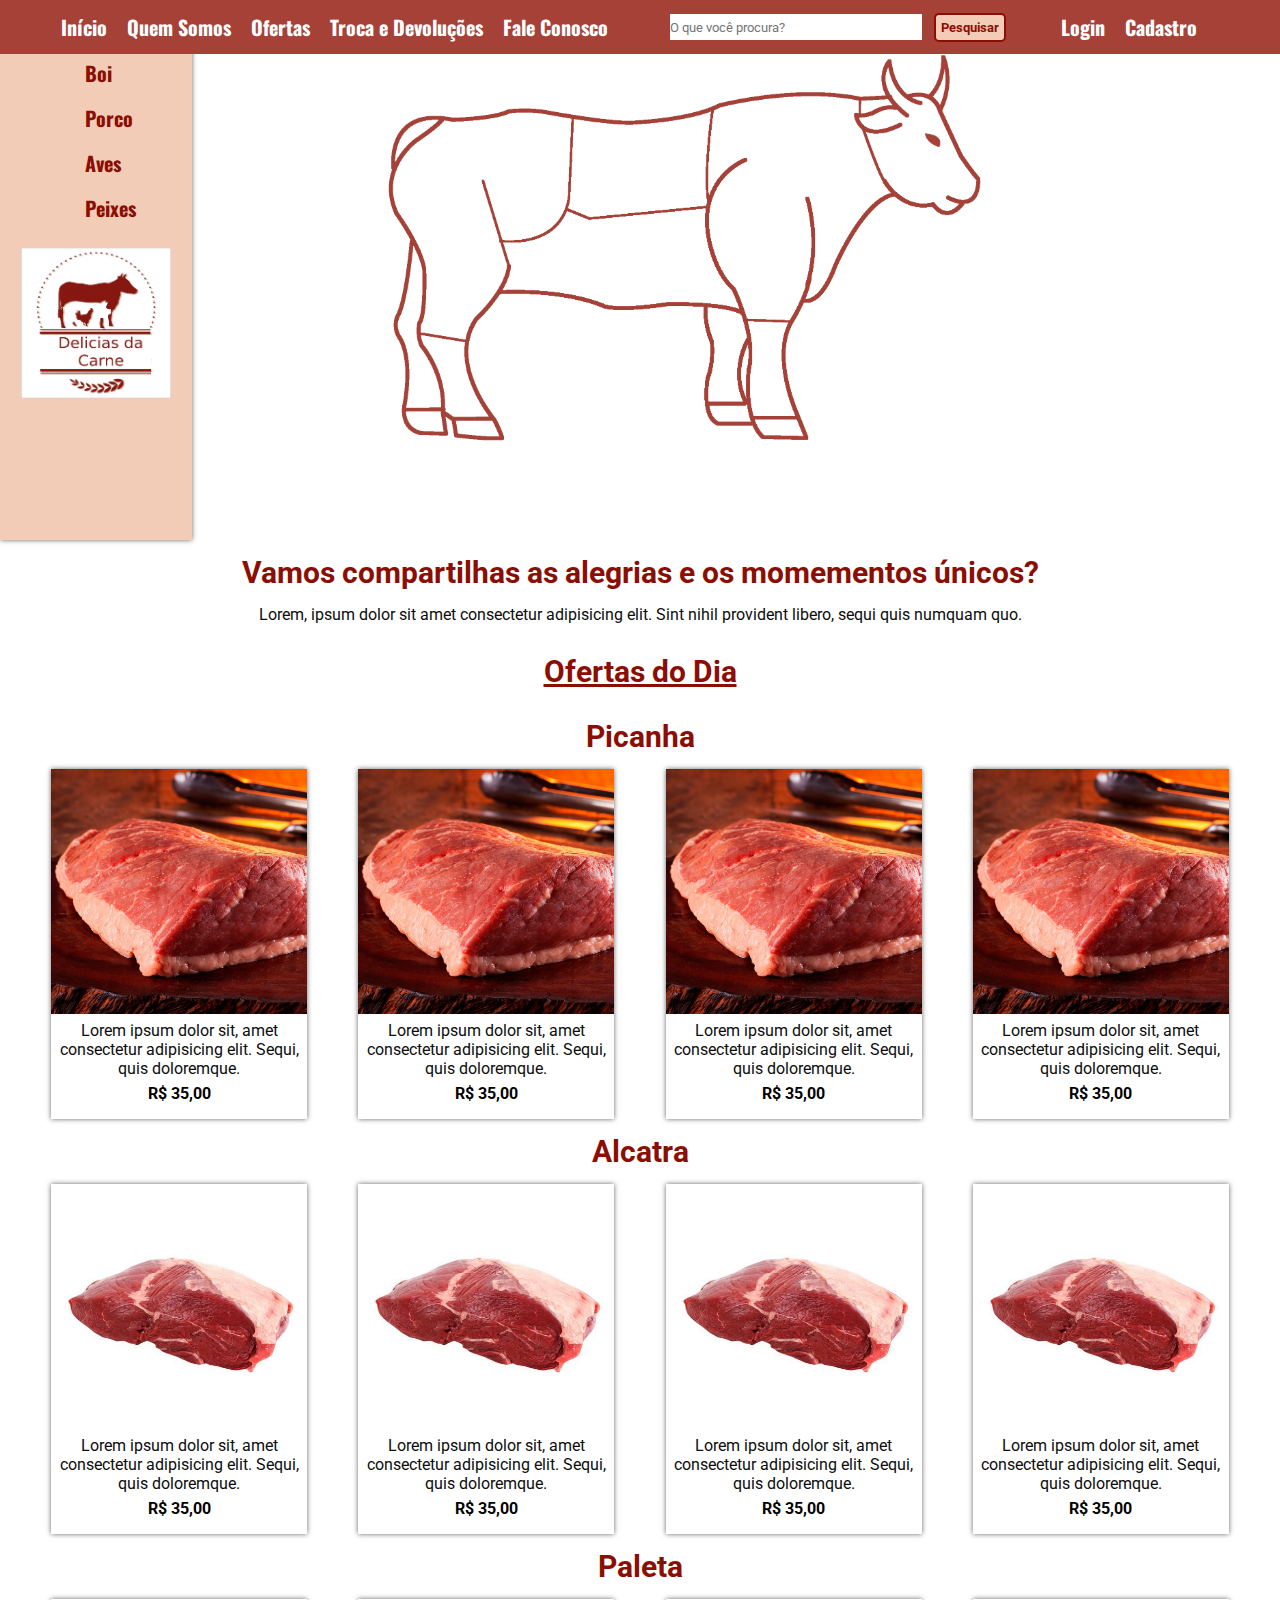
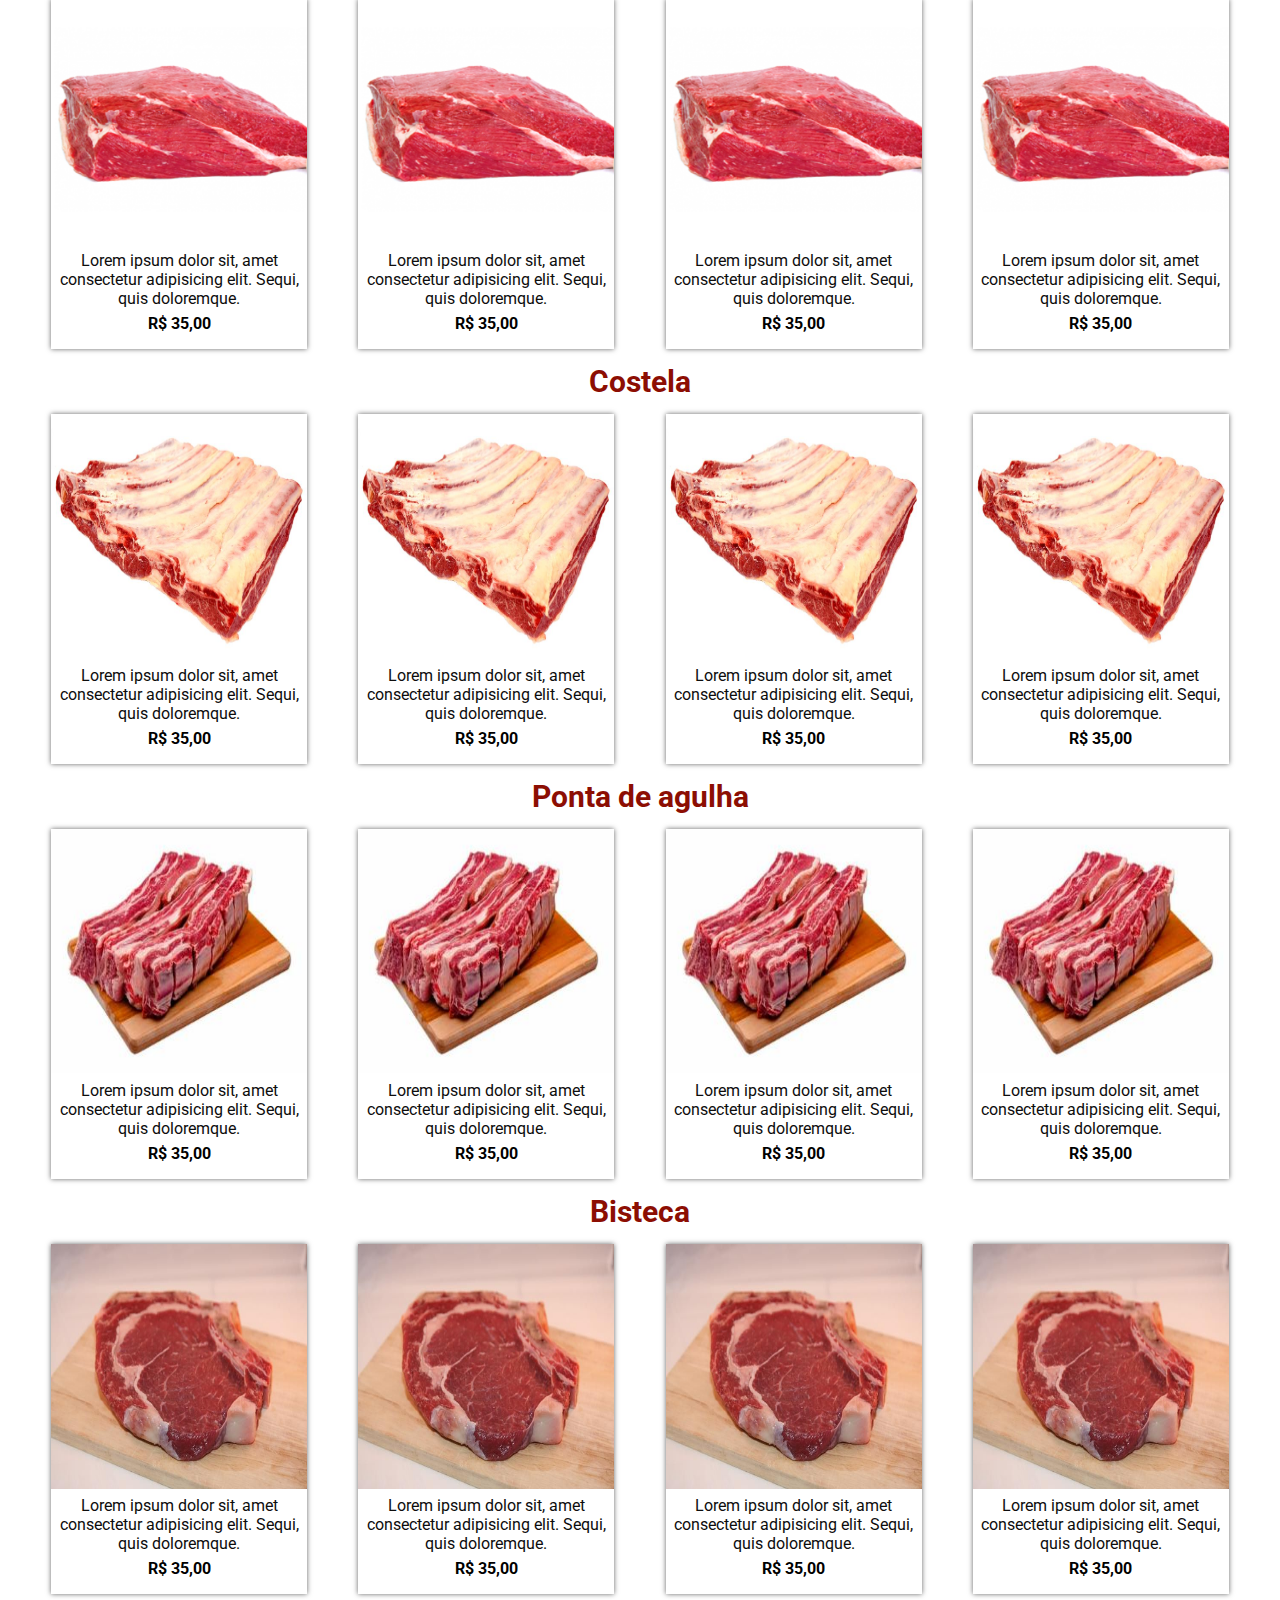
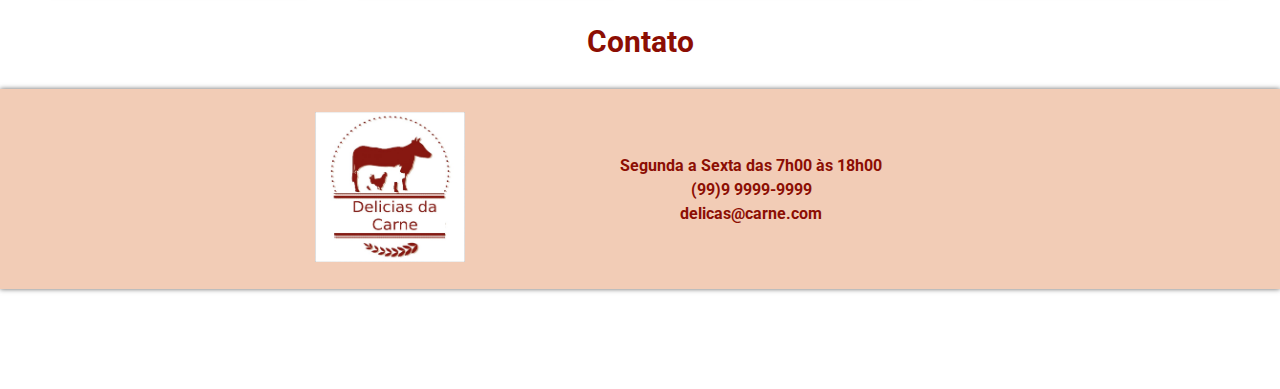
<file: index.html>
<!DOCTYPE html>
<html>

<head>
  <meta charset="utf-8">
  <meta name="viewport" content="width=device-width">
  <title>Delicias da Carne</title>
  <link href="style.css" rel="stylesheet" type="text/css" />
  <link rel="stylesheet" href="https://cdnjs.cloudflare.com/ajax/libs/font-awesome/4.7.0/css/font-awesome.css" integrity="sha512-5A8nwdMOWrSz20fDsjczgUidUBR8liPYU+WymTZP1lmY9G6Oc7HlZv156XqnsgNUzTyMefFTcsFH/tnJE/+xBg==" crossorigin="anonymous" referrerpolicy="no-referrer" />
</head>

<body>
    <nav>
      <ul class="menu">
        <li><a href="#sidebar">Início</a></li>
        <li><a href="#">Quem Somos</a></li>
        <li><a href="#ofertass">Ofertas</a></li>
        <li><a href="#">Troca e Devoluções</a></li>
        <li><a href="#faleConosco">Fale Conosco</a></li>
      </ul>
      <div id="menuDin">
      </div>
       <div class="barra">
        <i class="fa fa-bars"></i>
      </div>
      <div class="busca">
        <input type="text" placeholder="O que você procura?" id="busca">
        <input type="button" value="Pesquisar" id="botaoF">
      </div>
      <ul class="login">
          <li><a href="#">Login</a></li>
          <li><a href="#">Cadastro</a></li>
      </ul>
    </nav>
  <main>
    <div id="sidebar">
      <h1 class="lateral">Categorias</h1>
      <ul class="lateral">
        <li><a href="index.html">Boi</a></li>
        <li><a href="suino.html">Porco</a></li>
        <li><a href="#">Aves</a></li>
        <li><a href="#">Peixes</a></li>
      </ul>
      <figure>
        <img src="Projeto/Logo.jpg" alt="">
      </figure>
    </div>
    <div id="pedacos">
       <div id="hero">
          <div class="heroInterno"></div>
       </div>
       <div id="vazia"></div>
    </div>
  </main>
    <div id="texto">
      <h2>Vamos compartilhas as alegrias e os momementos únicos?</h2>
      <p id="ofertass">Lorem, ipsum dolor sit amet consectetur adipisicing elit. Sint nihil provident libero, sequi quis numquam quo.</p>
    </div>
      <h2 id="ofertas">Ofertas do Dia</h2>
      <h2>Picanha</h2>
    <div class="cardMae">
      <div class="filho">
        <div class="imagemCard"><img src="Projeto/Boi/Picanha.jpg" alt=""></div>
        <div class="textoCard"><p>Lorem ipsum dolor sit, amet consectetur adipisicing elit. Sequi, quis doloremque. </p></div>
        <div class="valorCard"><p>R$ 35,00</p></div>
      </div>
      <div class="filho">
        <div class="imagemCard"><img src="Projeto/Boi/Picanha.jpg" alt=""></div>
        <div class="textoCard"><p>Lorem ipsum dolor sit, amet consectetur adipisicing elit. Sequi, quis doloremque. </p></div>
        <div class="valorCard"><p>R$ 35,00</p></div>
      </div>
 <div class="filho">
        <div class="imagemCard"><img src="Projeto/Boi/Picanha.jpg" alt=""></div>
        <div class="textoCard"><p>Lorem ipsum dolor sit, amet consectetur adipisicing elit. Sequi, quis doloremque. </p></div>
        <div class="valorCard"><p>R$ 35,00</p></div>
      </div>
      <div class="filho">
        <div class="imagemCard"><img src="Projeto/Boi/Picanha.jpg" alt=""></div>
        <div class="textoCard"><p>Lorem ipsum dolor sit, amet consectetur adipisicing elit. Sequi, quis doloremque. </p></div>
        <div class="valorCard"><p>R$ 35,00</p></div>
      </div>
    </div>
  <h2>Alcatra</h2>
    <div class="cardMae">
      <div class="filho">
        <div class="imagemCard"><img src="Projeto/Boi/alcatra.jpg" alt=""></div>
        <div class="textoCard"><p>Lorem ipsum dolor sit, amet consectetur adipisicing elit. Sequi, quis doloremque. </p></div>
        <div class="valorCard"><p>R$ 35,00</p></div>
      </div>
      <div class="filho">
        <div class="imagemCard"><img src="Projeto/Boi/alcatra.jpg" alt=""></div>
        <div class="textoCard"><p>Lorem ipsum dolor sit, amet consectetur adipisicing elit. Sequi, quis doloremque. </p></div>
        <div class="valorCard"><p>R$ 35,00</p></div>
      </div>
      <div class="filho">
        <div class="imagemCard"><img src="Projeto/Boi/alcatra.jpg" alt=""></div>
        <div class="textoCard"><p>Lorem ipsum dolor sit, amet consectetur adipisicing elit. Sequi, quis doloremque. </p></div>
        <div class="valorCard"><p>R$ 35,00</p></div>
      </div>
      <div class="filho">
        <div class="imagemCard"><img src="Projeto/Boi/alcatra.jpg" alt=""></div>
        <div class="textoCard"><p>Lorem ipsum dolor sit, amet consectetur adipisicing elit. Sequi, quis doloremque. </p></div>
        <div class="valorCard"><p>R$ 35,00</p></div>
      </div>
    </div>
    <h2>Paleta</h2>
    <div class="cardMae">
      <div class="filho">
        <div class="imagemCard"><img src="Projeto/Boi/Paleta.jpg" alt=""></div>
        <div class="textoCard"><p>Lorem ipsum dolor sit, amet consectetur adipisicing elit. Sequi, quis doloremque. </p></div>
        <div class="valorCard"><p>R$ 35,00</p></div>
      </div>
      <div class="filho">
        <div class="imagemCard"><img src="Projeto/Boi/Paleta.jpg" alt=""></div>
        <div class="textoCard"><p>Lorem ipsum dolor sit, amet consectetur adipisicing elit. Sequi, quis doloremque. </p></div>
        <div class="valorCard"><p>R$ 35,00</p></div>
      </div>
      <div class="filho">
        <div class="imagemCard"><img src="Projeto/Boi/Paleta.jpg" alt=""></div>
        <div class="textoCard"><p>Lorem ipsum dolor sit, amet consectetur adipisicing elit. Sequi, quis doloremque. </p></div>
        <div class="valorCard"><p>R$ 35,00</p></div>
      </div>
      <div class="filho">
        <div class="imagemCard"><img src="Projeto/Boi/Paleta.jpg" alt=""></div>
        <div class="textoCard"><p>Lorem ipsum dolor sit, amet consectetur adipisicing elit. Sequi, quis doloremque. </p></div>
        <div class="valorCard"><p>R$ 35,00</p></div>
      </div>
    </div>
    <h2>Costela</h2>
    <div class="cardMae">
      <div class="filho">
        <div class="imagemCard"><img src="Projeto/Boi/Costela.jpeg" alt=""></div>
        <div class="textoCard"><p>Lorem ipsum dolor sit, amet consectetur adipisicing elit. Sequi, quis doloremque. </p></div>
        <div class="valorCard"><p>R$ 35,00</p></div>
      </div>
      <div class="filho">
        <div class="imagemCard"><img src="Projeto/Boi/Costela.jpeg" alt=""></div>
        <div class="textoCard"><p>Lorem ipsum dolor sit, amet consectetur adipisicing elit. Sequi, quis doloremque. </p></div>
        <div class="valorCard"><p>R$ 35,00</p></div>
      </div>
      <div class="filho">
        <div class="imagemCard"><img src="Projeto/Boi/Costela.jpeg" alt=""></div>
        <div class="textoCard"><p>Lorem ipsum dolor sit, amet consectetur adipisicing elit. Sequi, quis doloremque. </p></div>
        <div class="valorCard"><p>R$ 35,00</p></div>
      </div>
      <div class="filho">
        <div class="imagemCard"><img src="Projeto/Boi/Costela.jpeg" alt=""></div>
        <div class="textoCard"><p>Lorem ipsum dolor sit, amet consectetur adipisicing elit. Sequi, quis doloremque. </p></div>
        <div class="valorCard"><p>R$ 35,00</p></div>
      </div>
    </div>
    <h2>Ponta de agulha</h2>
    <div class="cardMae">
      <div class="filho">
        <div class="imagemCard"><img src="Projeto/Boi/Ponta de agulha.jpg" alt=""></div>
        <div class="textoCard"><p>Lorem ipsum dolor sit, amet consectetur adipisicing elit. Sequi, quis doloremque. </p></div>
        <div class="valorCard"><p>R$ 35,00</p></div>
      </div>
      <div class="filho">
        <div class="imagemCard"><img src="Projeto/Boi/Ponta de agulha.jpg" alt=""></div>
        <div class="textoCard"><p>Lorem ipsum dolor sit, amet consectetur adipisicing elit. Sequi, quis doloremque. </p></div>
        <div class="valorCard"><p>R$ 35,00</p></div>
      </div>
      <div class="filho">
        <div class="imagemCard"><img src="Projeto/Boi/Ponta de agulha.jpg" alt=""></div>
        <div class="textoCard"><p>Lorem ipsum dolor sit, amet consectetur adipisicing elit. Sequi, quis doloremque. </p></div>
        <div class="valorCard"><p>R$ 35,00</p></div>
      </div>
      <div class="filho">
        <div class="imagemCard"><img src="Projeto/Boi/Ponta de agulha.jpg" alt=""></div>
        <div class="textoCard"><p>Lorem ipsum dolor sit, amet consectetur adipisicing elit. Sequi, quis doloremque. </p></div>
        <div class="valorCard"><p>R$ 35,00</p></div>
      </div>
    </div>
    <h2>Bisteca</h2>
    <div class="cardMae">
      <div class="filho">
        <div class="imagemCard"><img src="Projeto/Boi/Bisteca.jpg" alt=""></div>
        <div class="textoCard"><p>Lorem ipsum dolor sit, amet consectetur adipisicing elit. Sequi, quis doloremque. </p></div>
        <div class="valorCard"><p>R$ 35,00</p></div>
      </div>
      <div class="filho">
        <div class="imagemCard"><img src="Projeto/Boi/Bisteca.jpg" alt=""></div>
        <div class="textoCard"><p>Lorem ipsum dolor sit, amet consectetur adipisicing elit. Sequi, quis doloremque. </p></div>
        <div class="valorCard"><p>R$ 35,00</p></div>
      </div>
      <div class="filho">
        <div class="imagemCard"><img src="Projeto/Boi/Bisteca.jpg" alt=""></div>
        <div class="textoCard"><p>Lorem ipsum dolor sit, amet consectetur adipisicing elit. Sequi, quis doloremque. </p></div>
        <div class="valorCard"><p>R$ 35,00</p></div>
      </div>
      <div class="filho">
        <div class="imagemCard"><img src="Projeto/Boi/Bisteca.jpg" alt=""></div>
        <div class="textoCard"><p>Lorem ipsum dolor sit, amet consectetur adipisicing elit. Sequi, quis doloremque. </p></div>
        <div class="valorCard"><p>R$ 35,00</p></div>
      </div>
    </div>
    <h2 id="faleConosco">Contato</h2>
    <footer>
      <figure>
        <img src="Projeto/Logo.jpg" alt="">
      </figure>
      <div id="rodape">
      <ul>
        <li>Segunda a Sexta das 7h00 às 18h00</li>
        <li>(99)9 9999-9999</li>
        <li>delicas@carne.com</li>
      </ul>
      </div>
    </footer>
  <script src="script.js"></script>

</body>

</html>
</file>
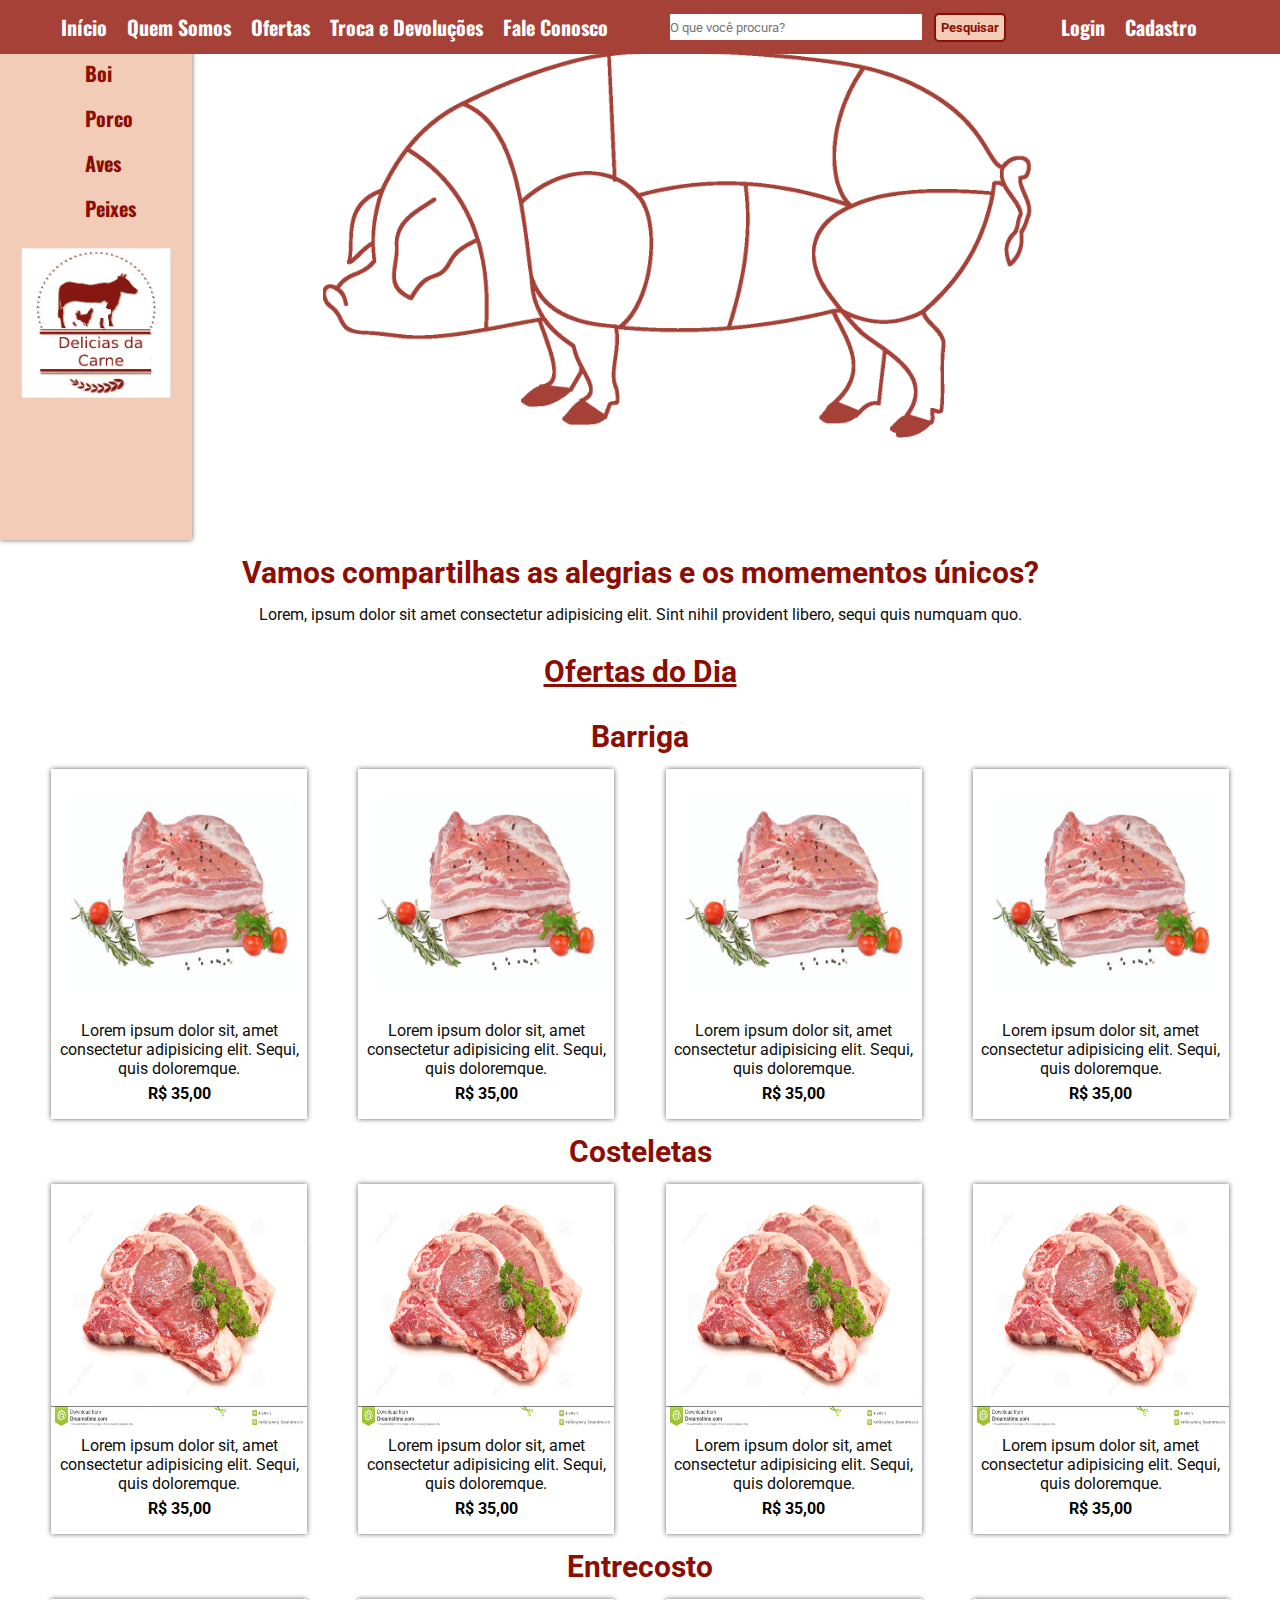
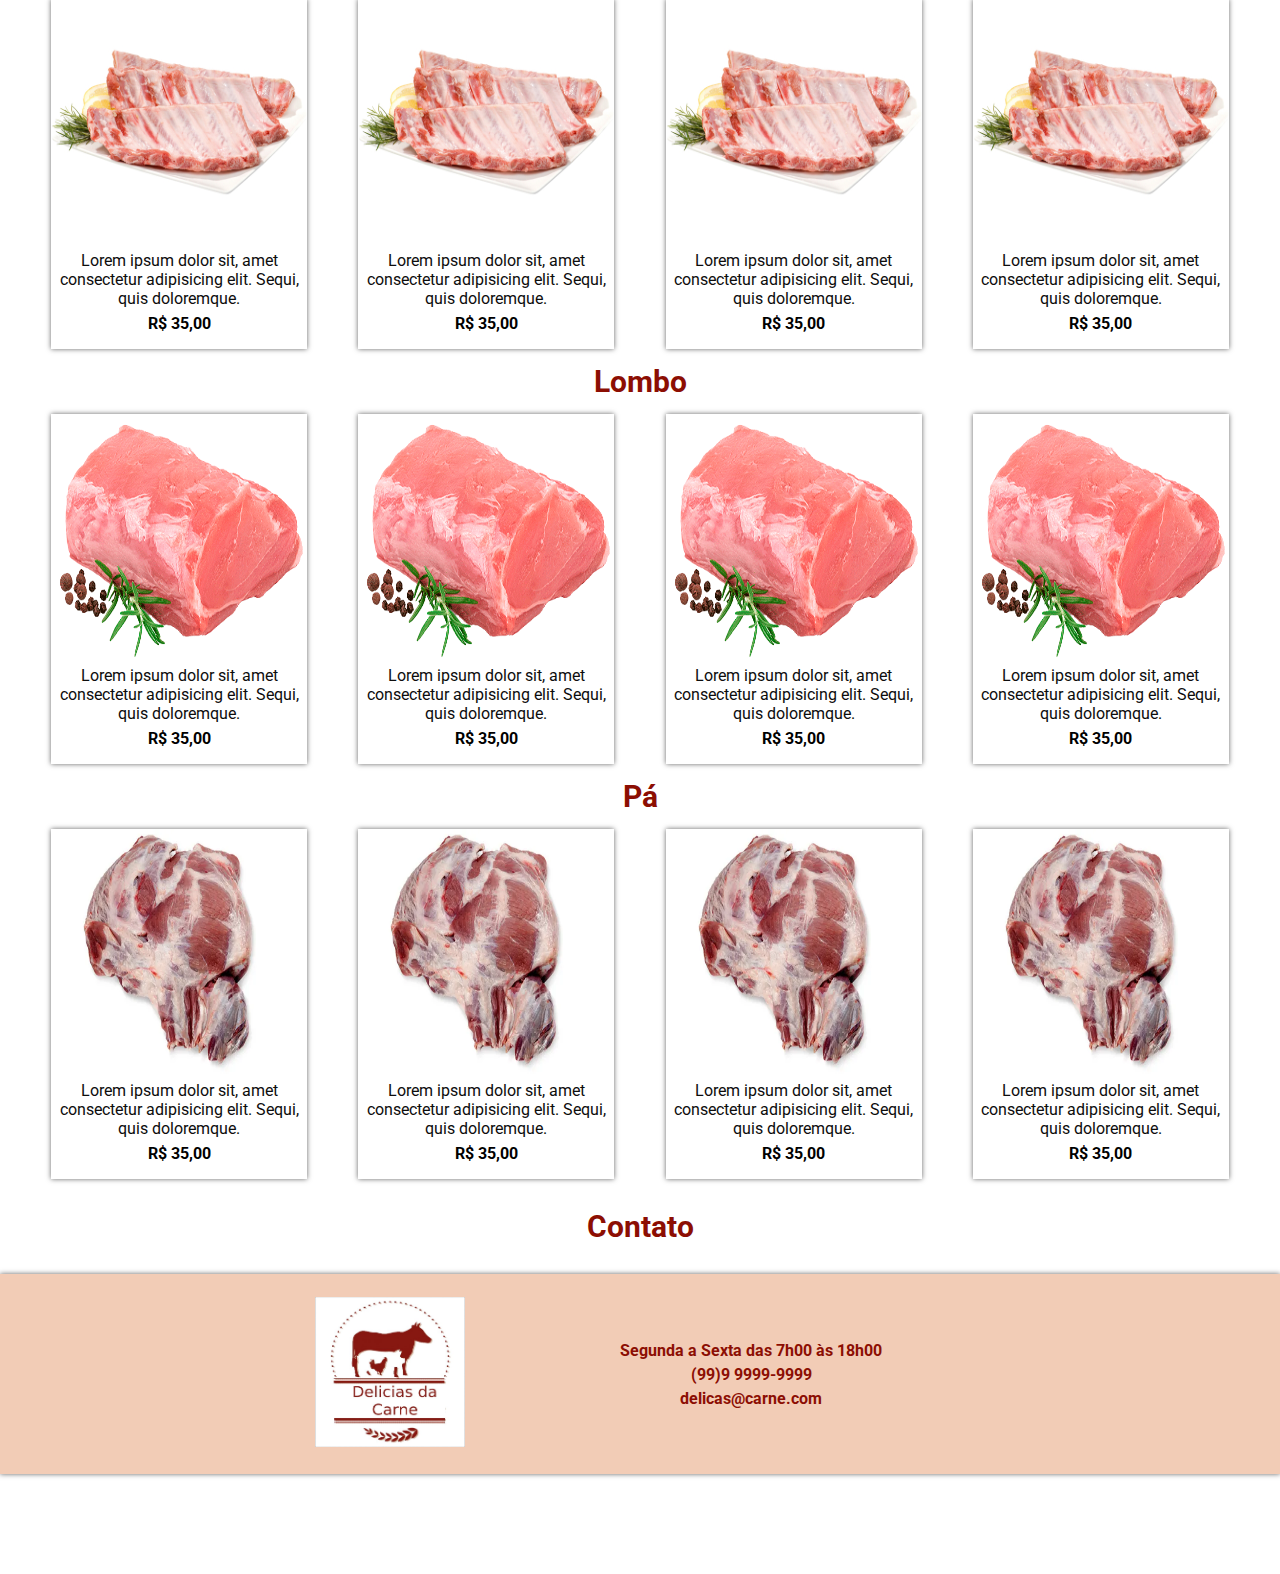
<file: suino.html>
<!DOCTYPE html>
<html>

<head>
  <meta charset="utf-8">
  <meta name="viewport" content="width=device-width">
  <title>replit</title>
  <link href="style.css" rel="stylesheet" type="text/css" />
  <link rel="stylesheet" href="https://cdnjs.cloudflare.com/ajax/libs/font-awesome/4.7.0/css/font-awesome.css" integrity="sha512-5A8nwdMOWrSz20fDsjczgUidUBR8liPYU+WymTZP1lmY9G6Oc7HlZv156XqnsgNUzTyMefFTcsFH/tnJE/+xBg==" crossorigin="anonymous" referrerpolicy="no-referrer" />
</head>

<body>
    <nav>
      <ul class="menu">
        <li><a href="#sidebar">Início</a></li>
        <li><a href="#">Quem Somos</a></li>
        <li><a href="#ofertass">Ofertas</a></li>
        <li><a href="#">Troca e Devoluções</a></li>
        <li><a href="#faleConosco">Fale Conosco</a></li>
      </ul>
      <div id="menuDin">
      </div>
       <div class="barra">
        <i class="fa fa-bars"></i>
      </div>
      <div class="busca">
        <input type="text" placeholder="O que você procura?" id="busca">
        <input type="button" value="Pesquisar" id="botaoF">
      </div>
      <ul class="login">
          <li><a href="#">Login</a></li>
          <li><a href="#">Cadastro</a></li>
      </ul>
    </nav>
  <main>
    <div id="sidebar">
      <h1 class="lateral">Categorias</h1>
      <ul class="lateral">
        <li><a href="index.html">Boi</a></li>
        <li><a href="suino.html">Porco</a></li>
        <li><a href="#">Aves</a></li>
        <li><a href="#">Peixes</a></li>
      </ul>
      <figure>
        <img src="Projeto/Logo.jpg" alt="">
      </figure>
    </div>
    <div id="pedacos">
       <div id="hero">
          <div class="heroInternoPorco"></div>
       </div>
       <div id="vazia"></div>
    </div>
  </main>
    <div id="texto">
      <h2>Vamos compartilhas as alegrias e os momementos únicos?</h2>
      <p id="ofertass">Lorem, ipsum dolor sit amet consectetur adipisicing elit. Sint nihil provident libero, sequi quis numquam quo.</p>
    </div>
      <h2 id="ofertas">Ofertas do Dia</h2>
      <h2>Barriga</h2>
    <div class="cardMae">
      <div class="filho">
        <div class="imagemCard"><img src="Projeto/Porco/barriga.jpg" alt=""></div>
        <div class="textoCard"><p>Lorem ipsum dolor sit, amet consectetur adipisicing elit. Sequi, quis doloremque. </p></div>
        <div class="valorCard"><p>R$ 35,00</p></div>
      </div>
      <div class="filho">
        <div class="imagemCard"><img src="Projeto/Porco/barriga.jpg" alt=""></div>
        <div class="textoCard"><p>Lorem ipsum dolor sit, amet consectetur adipisicing elit. Sequi, quis doloremque. </p></div>
        <div class="valorCard"><p>R$ 35,00</p></div>
      </div>
      <div class="filho">
        <div class="imagemCard"><img src="Projeto/Porco/barriga.jpg" alt=""></div>
        <div class="textoCard"><p>Lorem ipsum dolor sit, amet consectetur adipisicing elit. Sequi, quis doloremque. </p></div>
        <div class="valorCard"><p>R$ 35,00</p></div>
      </div>
      <div class="filho">
        <div class="imagemCard"><img src="Projeto/Porco/barriga.jpg" alt=""></div>
        <div class="textoCard"><p>Lorem ipsum dolor sit, amet consectetur adipisicing elit. Sequi, quis doloremque. </p></div>
        <div class="valorCard"><p>R$ 35,00</p></div>
      </div>
    </div>
  <h2>Costeletas</h2>
    <div class="cardMae">
      <div class="filho">
        <div class="imagemCard"><img src="Projeto/Porco/costeletas.jpg" alt=""></div>
        <div class="textoCard"><p>Lorem ipsum dolor sit, amet consectetur adipisicing elit. Sequi, quis doloremque. </p></div>
        <div class="valorCard"><p>R$ 35,00</p></div>
      </div>
      <div class="filho">
        <div class="imagemCard"><img src="Projeto/Porco/costeletas.jpg" alt=""></div>
        <div class="textoCard"><p>Lorem ipsum dolor sit, amet consectetur adipisicing elit. Sequi, quis doloremque. </p></div>
        <div class="valorCard"><p>R$ 35,00</p></div>
      </div>
      <div class="filho">
        <div class="imagemCard"><img src="Projeto/Porco/costeletas.jpg" alt=""></div>
        <div class="textoCard"><p>Lorem ipsum dolor sit, amet consectetur adipisicing elit. Sequi, quis doloremque. </p></div>
        <div class="valorCard"><p>R$ 35,00</p></div>
      </div>
      <div class="filho">
        <div class="imagemCard"><img src="Projeto/Porco/costeletas.jpg" alt=""></div>
        <div class="textoCard"><p>Lorem ipsum dolor sit, amet consectetur adipisicing elit. Sequi, quis doloremque. </p></div>
        <div class="valorCard"><p>R$ 35,00</p></div>
      </div>
    </div>
    <h2>Entrecosto</h2>
    <div class="cardMae">
      <div class="filho">
        <div class="imagemCard"><img src="Projeto/Porco/Entrecosto.jpeg" alt=""></div>
        <div class="textoCard"><p>Lorem ipsum dolor sit, amet consectetur adipisicing elit. Sequi, quis doloremque. </p></div>
        <div class="valorCard"><p>R$ 35,00</p></div>
      </div>
      <div class="filho">
        <div class="imagemCard"><img src="Projeto/Porco/Entrecosto.jpeg" alt=""></div>
        <div class="textoCard"><p>Lorem ipsum dolor sit, amet consectetur adipisicing elit. Sequi, quis doloremque. </p></div>
        <div class="valorCard"><p>R$ 35,00</p></div>
      </div>
      <div class="filho">
        <div class="imagemCard"><img src="Projeto/Porco/Entrecosto.jpeg" alt=""></div>
        <div class="textoCard"><p>Lorem ipsum dolor sit, amet consectetur adipisicing elit. Sequi, quis doloremque. </p></div>
        <div class="valorCard"><p>R$ 35,00</p></div>
      </div>
      <div class="filho">
        <div class="imagemCard"><img src="Projeto/Porco/Entrecosto.jpeg" alt=""></div>
        <div class="textoCard"><p>Lorem ipsum dolor sit, amet consectetur adipisicing elit. Sequi, quis doloremque. </p></div>
        <div class="valorCard"><p>R$ 35,00</p></div>
      </div>
    </div>
    <h2>Lombo</h2>
    <div class="cardMae">
      <div class="filho">
        <div class="imagemCard"><img src="Projeto/Porco/Lombo.png" alt=""></div>
        <div class="textoCard"><p>Lorem ipsum dolor sit, amet consectetur adipisicing elit. Sequi, quis doloremque. </p></div>
        <div class="valorCard"><p>R$ 35,00</p></div>
      </div>
      <div class="filho">
        <div class="imagemCard"><img src="Projeto/Porco/Lombo.png" alt=""></div>
        <div class="textoCard"><p>Lorem ipsum dolor sit, amet consectetur adipisicing elit. Sequi, quis doloremque. </p></div>
        <div class="valorCard"><p>R$ 35,00</p></div>
      </div>
      <div class="filho">
        <div class="imagemCard"><img src="Projeto/Porco/Lombo.png" alt=""></div>
        <div class="textoCard"><p>Lorem ipsum dolor sit, amet consectetur adipisicing elit. Sequi, quis doloremque. </p></div>
        <div class="valorCard"><p>R$ 35,00</p></div>
      </div>
      <div class="filho">
        <div class="imagemCard"><img src="Projeto/Porco/Lombo.png" alt=""></div>
        <div class="textoCard"><p>Lorem ipsum dolor sit, amet consectetur adipisicing elit. Sequi, quis doloremque. </p></div>
        <div class="valorCard"><p>R$ 35,00</p></div>
      </div>
    </div>
    <h2>Pá</h2>
    <div class="cardMae">
      <div class="filho">
        <div class="imagemCard"><img src="Projeto/Porco/Pá.webp" alt=""></div>
        <div class="textoCard"><p>Lorem ipsum dolor sit, amet consectetur adipisicing elit. Sequi, quis doloremque. </p></div>
        <div class="valorCard"><p>R$ 35,00</p></div>
      </div>
      <div class="filho">
        <div class="imagemCard"><img src="Projeto/Porco/Pá.webp" alt=""></div>
        <div class="textoCard"><p>Lorem ipsum dolor sit, amet consectetur adipisicing elit. Sequi, quis doloremque. </p></div>
        <div class="valorCard"><p>R$ 35,00</p></div>
      </div>
      <div class="filho">
        <div class="imagemCard"><img src="Projeto/Porco/Pá.webp" alt=""></div>
        <div class="textoCard"><p>Lorem ipsum dolor sit, amet consectetur adipisicing elit. Sequi, quis doloremque. </p></div>
        <div class="valorCard"><p>R$ 35,00</p></div>
      </div>
      <div class="filho">
        <div class="imagemCard"><img src="Projeto/Porco/Pá.webp" alt=""></div>
        <div class="textoCard"><p>Lorem ipsum dolor sit, amet consectetur adipisicing elit. Sequi, quis doloremque. </p></div>
        <div class="valorCard"><p>R$ 35,00</p></div>
      </div>
    </div>
    <h2 id="faleConosco">Contato</h2>
    <footer>
      <figure>
        <img src="Projeto/Logo.jpg" alt="">
      </figure>
      <div id="rodape">
      <ul>
        <li>Segunda a Sexta das 7h00 às 18h00</li>
        <li>(99)9 9999-9999</li>
        <li>delicas@carne.com</li>
      </ul>
      </div>
    </footer>
  <script src="script.js"></script>

</body>

</html>
</file>
<file: style.css>
@import url('https://fonts.googleapis.com/css2?family=Roboto:ital,wght@0,100;0,700;1,100;1,700&display=swap');

@import url('https://fonts.googleapis.com/css2?family=Oswald:wght@200;300;400;500;600;700&display=swap');

html{
  scroll-behavior: smooth;
}

*{
  padding: 0;
  margin: 0;
  box-sizing: border-box;
  list-style-type: none;
  font-family: 'Roboto', sans-serif;
}

nav{
  display: flex;
  width: 100%;
  height: 6vh;
  background-color: #a64138;
  position: fixed;
  
  
}

.menu{
  width: 60vw;
  display: flex;
  flex-direction: row;
  justify-content: center;
  align-items: center;
  gap: 20px;
  padding: 5px;
  border-radius: 5px;
  font-weight: bold;
  
  
}

.login{
  width: 20vw;
  display: flex;
  flex-direction: row;
  justify-content: left;
  align-items: center;
  gap: 20px;
  padding: 5px;
  border-radius: 5px;
  font-weight: bold;
  margin-left: 50px;

}

#busca{
  height: 30px;
  width: 20vw;
  border: solid 2px #a64138;
}

.busca{
  display: flex;
  justify-content: center;
  align-items: center;
  gap: 10px;
  font-weight: bold;
}

#botaoF{
  padding: 5px;
  color: #8c0e03;
  background-color: #f2ccb6;
  border: solid 2px #8c0e03;
  border-radius: 5px;
  font-weight: bold;
  
}


a{
  color: #ffffff;
  text-decoration: none;
  font-family: 'Oswald', sans-serif;
  font-size: 20px;
}

/* Daqui para cima é o menu e coisas padrões*/

main{
  display: flex;
  flex-direction: row;
  
}

#sidebar{
  width: 15vw;
  height: 60vh;
  background-color: #f2ccb6;
  box-shadow: 0 0 5px #666;
  
}

ul.lateral a{
  color: #8c0e03;
  font-weight: bold;
}
#sidebar h1{
  padding: 5px;
  margin-left: 40px;
  
}

.lateral li{
  margin-top: 5px;
  padding: 5px;
  margin-left: 80px;
  
}

div#sidebar figure{
  display: flex;
  justify-content: center;
  margin-top: 20px;
}

#pedacos{
  width: 85vw;
  display: flex;
  flex-direction: row;
  height: 400px;
  margin-top: 50px;
}

.heroInterno{
  background-image: url(../Projeto/Boi/Boi.png);
    background-size: contain;
    background-repeat: no-repeat;
    background-position: center;
    width: 100%;
    height: 400px;
    display: flex;
    justify-content: center;
    
}

.heroInternoPorco{
    background-image: url(../Projeto/Porco/porco.png);
    background-size: contain;
    background-repeat: no-repeat;
    background-position: center;
    width: 100%;
    height: 400px;
    display: flex;
    justify-content: center;
    
}

#hero{
  width: 90%;
}

#vazia{
  width: 10%;
  height: 400px;
  
}

#texto{
  margin-top: 15px;
  margin-bottom: 15px;
  display: flex;
  align-items: center;
  justify-content: center;
  flex-direction: column;
  gap: 15px
  
}

h2{
  text-align: center;
  color: #8c0e03;
  font-size: 30px;
}

.cardMae{
  width: 100vw;
  height: 350px;
  display: flex;
  flex-direction: row;
  justify-content: space-evenly;
  margin-top: 15px;
  margin-bottom: 15px;
  
}

.filho{
  width: 20%;
  height: 100%;
  display: flex;
  flex-direction: column;
  justify-content: center;
  align-items: center;
  box-shadow: 0 0 5px #666;
}

.imagemCard{
  width: 100%;
  height: 70%;
}

.textoCard{
  width: 100%;
  height: 20%;
  display: flex;
  justify-content: center;
  align-items: center;
}

.valorCard{
  width: 100%;
  height: 10%;
}

img{
  width: 100%;
  height: 100%
}

.textoCard p, div#texto p{
   text-align: center;
   color: #0d0d0d;
}

.valorCard{
  text-align: center;
  font-weight: bold;
}

#ofertas{
  margin: 30px 0;
  text-decoration: underline;
}

footer{
  height: 200px;
  width: 100%;
  background-color: #f2ccb6;
  box-shadow: 0 0 5px #666;
  color: #8c0e03;
  font-weight: bold;
  display: flex;
  align-items: center;
  flex-direction: row;
  justify-content: center;
  margin-top: 30px;
  margin-bottom: 100px;
  gap: 150px;
}

footer li {
  margin: 5px;
  text-align: center;
}

#rodape{
  display: flex;
  align-items: center;
  justify-content: left;
  gap: 10px;
  width: 350px;
  height: 50px;
}

figure img{
  width: 150px;
  height: 150px;
}

.menuMobile, .verMenuAgora, .barra{
  display: none;
}

#faleConosco{
  margin-top: 30px;
}

/* Aqui começa a parte de mobile  */

@media (max-width: 576px){

.verMenuAgora{
  display: none;
}
  
nav{
  display: flex;
  justify-content: space-between;
  gap: 10px;
  width: 100%;
}

.menuMobile{
  width: 180px;
  display: flex;
  gap: 10px;
  flex-direction: column;
  font-weight: bold;
  position: absolute;
  top: 40px;
  background-color: #a64138;
  font-size: 20px;
}

div.menuMobile ul li a{
  color: white;
}
  
.menu{
  display: none;
}

.barra{
  display: flex;
  justify-content: center;
  align-items: center;
  color: white;
  width: 10vw;
  margin-right: 25px;
  margin-left: 10px;
  
}

  div.barra i{
    font-size: 25px;
  }
  
.login{
  width: 25vw;
  display: flex;
  flex-direction: row;
  justify-content: right;
  align-items: center;
  gap: 10px;
  border-radius: 5px;
  margin-right: 15px;
}

#busca{
  width: 30vw;
}

.busca{
  display: flex;
  justify-content: center;
  align-items: center;
  gap: 10px;
  font-weight: bold;
}

#sidebar{
  display: none;
}

#pedacos{
  width: 100vw;
}

#hero{
  width: 100%;
}

#vazia{
  display: none;
}

.cardMae{
  width: 100vw;
  height: 100%;
  display: flex;
  gap: 30px;
  flex-direction: column;
  flex-wrap: wrap;
  justify-content: center;
  align-items: center;
}

.filho{
  width: 65%;
  height: 100%;
  display: flex;
  flex-direction: column;
  justify-content: center;
  align-items: center;

}

footer{
  height: 200px;
  width: 100%;
  display: flex;
  align-items: center;
  flex-direction: row;
  justify-content: center;
  margin-top: 30px;
  margin-bottom: 100px;
  gap: 10px;
}
  
footer figure{
  margin-left: 50px;
}
  
#rodape{
  margin-left: 50px;
}
  
}
</file>
